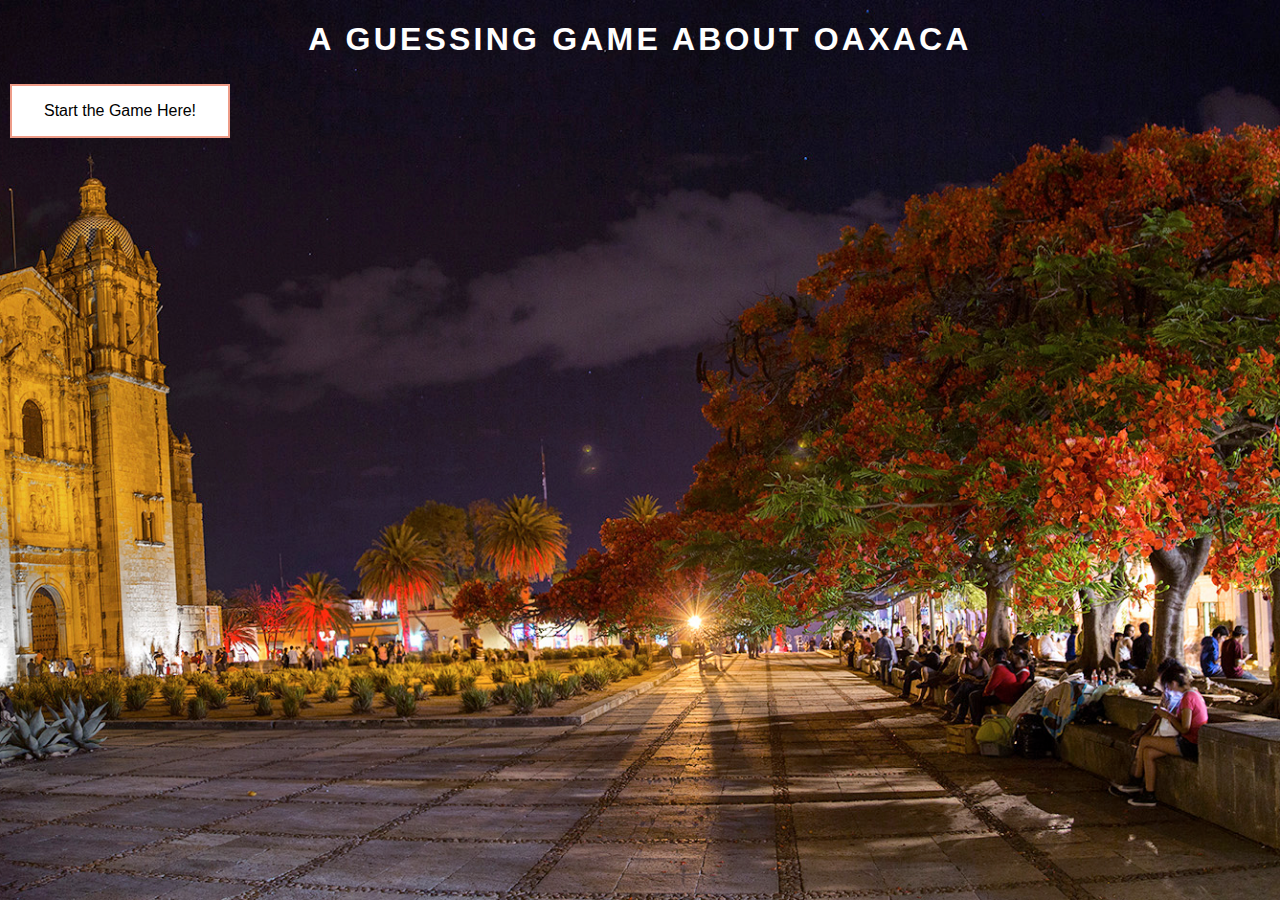
<file: index.html>
<!DOCTYPE html>
<html>
  <head>
    <title>Guessing Game</title>
    <link href="style.css" type="text/css" rel="stylesheet">
    <script type="text/javascript" src="app.js"></script>
    <style>
      .correct {color: white;}
      .wrong {color: #f3bdaf;}
    </style>
  </head>
  <body class= "bkgimg">
<!-- <h1 id=header class="framed">Welcome, <span id="user"></span>. <br>It's me...<br> -->

    <h1>A guessing game about Oaxaca</h1>
      <button class="button" onclick="startGuessingGame()">Start the Game Here!</button>
      <div id="questions"></div>
    <!-- <h3>A little bit of History</h3>
    <p>Oaxaca: Pronounced 'wə-HAH-kə', comes from the Nahuatl Huāxyacac which means "Land Of Huajes". Huaje is a very common tree in the area.</p><br>
        Oaxaca is located in Southwestern Mexico and it has a significant coastline on the Pacific Ocean.<br>
        The state is best known for its indigenous peoples and cultures. The most numerous and best known are the Zapotecs and the Mixtecs, but there are sixteen that are officially recognized. These two have very important archeological sites such as Monte Albán, and Mitla, with a rich very native culture and crafts. <br>
        Another important tourist area is the coast, which has the major resort of Huatulco and sandy beaches of Puerto Escondido, Puerto Angel, Zipolite and Mazunte. <br>
        Oaxaca is also one of the most biologically diverse states in Mexico for numbers of reptiles, amphibians, mammals and plants.
        <br>
        <br> -->
    <!-- <h3>Regions and Major districts</h3>
    <table align="left" border="1" cellspacing="10" cellpadding="5" with="50%">
      <thead>
        <tr>
          <th>Region</th>
          <th>Area(km<sup>2</sup>)</th>
          <th>Population</th>
        </tr>
      </thead>

      <tbody>
        <tr>
          <td >Mixteca</td>
          <td >12,850</td>
          <td >409,078</td>
        </tr>

        <tr>
          <td width="33%">Istmo</td>
          <td width="33%">23,305</td>
          <td width="33%">563,450</td>
        </tr>

        <tr>
          <td>Cañada</td>
          <td>4,523</td>
          <td>196,765</td>
        </tr>

      </tbody>
    </table>
    <br>
    <br>
    <br>
    <br>
    <br>
    <br>
    <br>
    <br>
    <br>
    <br>
    <h3>Climate in the Region</h3>
    <p>While the state is within the tropical latitudes, its climate varies with altitude. <br>
      There are three principal climate regions in the state. </p>
      All of these climates experience a rainy season in the summer and early fall. <br>
      As most of the state is over 2,000 m (6,562 ft) above sea level, average temperature is about 18 °C (64.4 °F), except near the coast.

        <ul>
          <li>Hot and Subtropical lands. This accounts for about 30% of the state. </li>
          <li>semi hot and semi humid regions which account for about 18%.</li>
          <li>temperate and semi humid at about 16%.</li>
        </ul>

    <h3>Nature and conservation</h3>
    <p>Although it is the fifth-largest state in Mexico, it has the most biodiversity. <br>
      There are: </p>
        <ul>
           <li>More than 8,400 registered plant species.</li>
           <li>738 bird species.</li>
           <li>1,431 terrestrial vertebrate species.</li>
       </ul>

    <h3>Economy</h3>
        <ul>
           <li>Migration: In 45.5% of Oaxaca's municipalities, the population has declined due to migration. </li>
           <li>Agriculture: The production of food staples, such as corn and beans, is mostly for internal consumption but this production cannot meet demand.</li>
           <li>Mining and industry: Currently coal, salt, chalk, petroleum, marble, lime, graphite, titanium, silver, gold and lead are still extracted.</li>
           <li>Commerce: Tourism is important to the state as it is the only sector that is growing and brings substantial income from outside the state, although most tourism is concentrated in the capital and along the coast.</li>
        </ul> -->
  </body>
</html>
</file>
<file: style.css>
.framed {
  border-radius: 1em 4em 1em 4em / 2em 1em 2em 1em;
}

body {
  background-color: #ee9c88;
  background-repeat: no-repeat;
  background-position: right top;
  background-attachment: fixed;
  background-image: url(pictures/oaxacaNight.png);
  background-size: cover;
  height: 100%;
}

h1 {
  text-align: center;
  font-family: Helvetica, Arial, sans-serif;
  font: 24pt;
  color: white;
  letter-spacing: 0.1em;
  text-transform: uppercase;
}

.button {
    background-color: #ee9c88;
    border: none;
    color: white;
    padding: 16px 32px;
    text-align: center;
    text-decoration: none;
    display: inline-block;
    font-size: 16px;
    margin: 4px 2px;
    transition-duration: 0.4s;
    cursor: pointer;
}

.button {
    background-color: white;
    color: black;
    border: 2px solid #ee9c88;
}

.button:hover {
    background-color: #ee9c88;
    color: white;
}

.correct {
  font-family: Helvetica, Arial, sans-serif;
  font: 24pt;
}

.wrong {
  font-family: Helvetica, Arial, sans-serif;
  font: 24pt;
}

/*p {
  font-family: Helvetica, Arial, sans-serif;
  font-size: 14pt;
  line-height: 1.4em;
}*/

/*ul {
  list-style-type: none;
}*/
</file>
